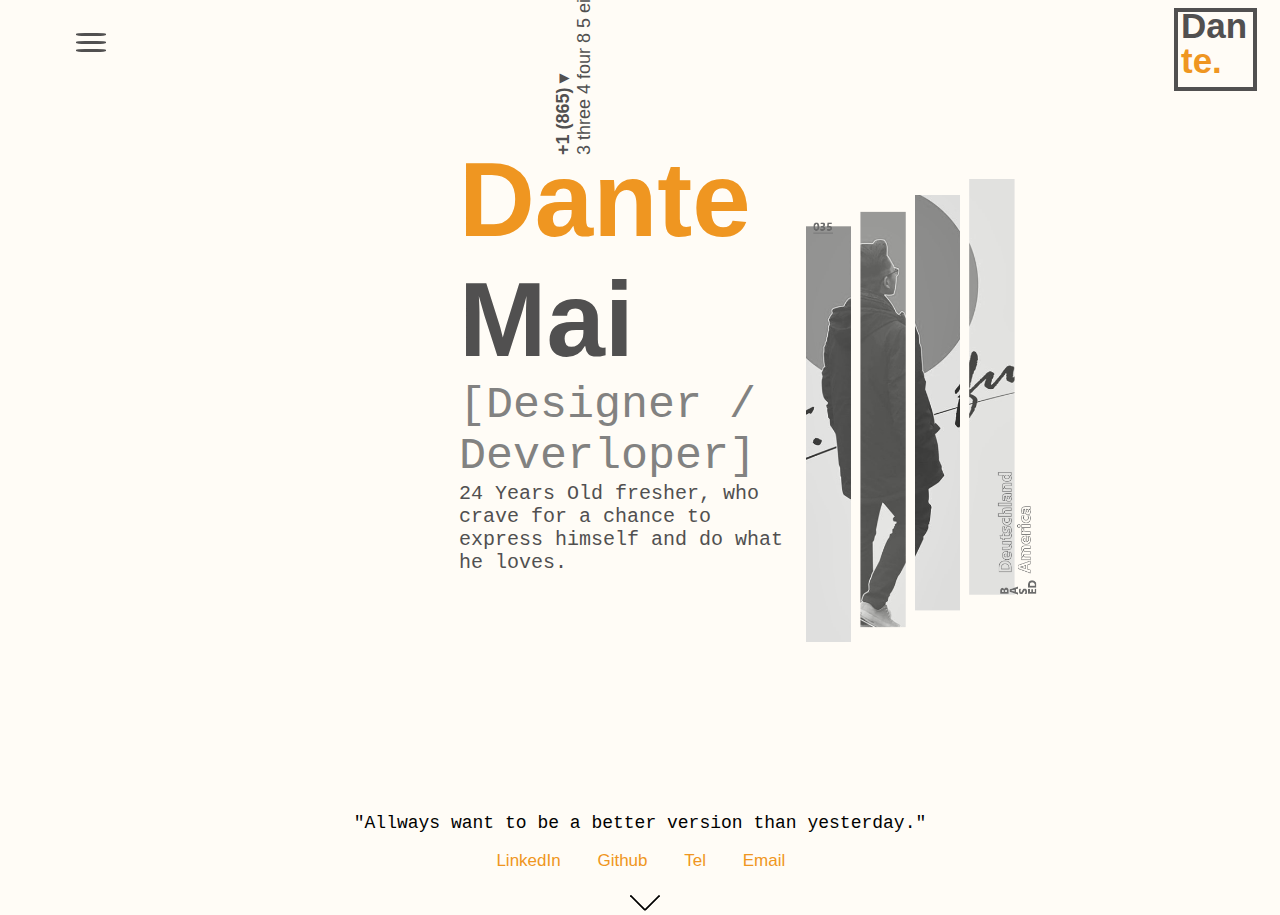
<file: index.html>
<!DOCTYPE html>
<html lang="en">
<head>
    <meta charset="UTF-8">
    <meta name="viewport" content="width=device-width, initial-scale=1.0">
    <title>Dante Projects</title>

    <!--Link Css file-->
    <link rel="stylesheet" href="./style.css">
</head>
<body>
    <header>
        <section id="head-bar">
            <nav class="nav dropdown">
                <div class="nav-icon">
                    <div class="line"></div>
                    <div class="line"></div>
                    <div class="line"></div>
                </div>
                <div class="dropdown-content">
                    <a href="#">About me</a>
                    <a href="#">Projects</a>
                    <a href="#">Contact me</a>
                </div>
            </nav>

            <div class="text-logo">
                <p style="color:#515050;"><span>Dan</span><span style="color: #EF9621;">te.</span></p>
            </div>
        </section>

        <section id="landing">
            <div id="introduce">
                <div class="introduce-text" style="width: 30%;">
                    <p class="phone-text"><b>+1 (865) &#9662;</b>
                        <br> 3 three 4 four 8 5 eight</p>
                    <h1><span style="color: #EF9621;">Dante</span> Mai</h1>
                    <h3 style="color: #828281;">[Designer / Deverloper]</h3>
                    <p class="intro">24 Years Old fresher, 
                    who crave for a chance to express himself and do what he loves.</p>
                </div>
                
                <div style="width: 40%;">
                    <img src="./img/Group 9@2x.png" alt="Self-pics-in-Black-and-White" style="max-width: 50%;">

                </div>
            </div>

            <blockquote>"Allways want to be a better version than yesterday."</blockquote>
            <div class="contacts">
                <a href="#">LinkedIn</a>
                <a href="#">Github</a>
                <a href="#">Tel</a>
                <a href="#">Email</a>
            </div>

            <a href="#" class="scroll-down"></a>
        </section>
    </header>

    <main>
  
    </main>
    
</body>
</html>
</file>
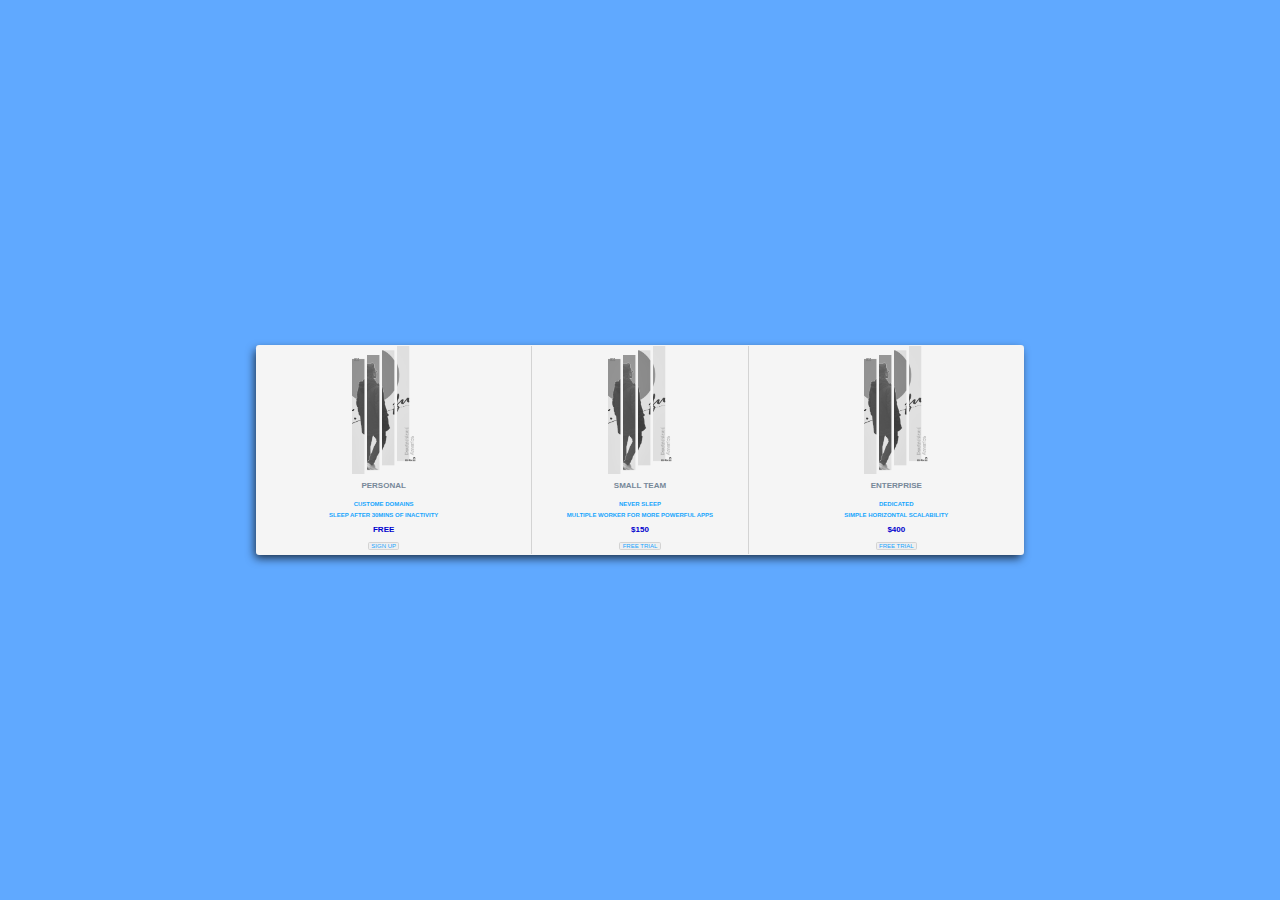
<file: practice.html>
<!DOCTYPE html>
<html lang="en">
<head>
    <meta charset="UTF-8">
    <meta http-equiv="X-UA-Compatible" content="IE=edge">
    <meta name="viewport" content="width=device-width, initial-scale=1.0">
    <title>Pricing chart</title>
    <link rel="stylesheet" href="./css-reset.css">
    <link rel="stylesheet" href="./practice.css">
</head>
<body>
    <section id="panel">
        <div class="panel-items">
            <img src="./img/Group 9.png" alt="description">
            <h2 class="title">PERSONAL</h2>
            <span class="description">Custome domains</span>
            <span class="description">Sleep after 30mins of inactivity</span>
            <span class="pricing">Free</span>
            <button class="call-to-action-btn">sign up</button>
        </div>
        <div class="panel-items">
            <img src="./img/Group 9.png" alt="description">
            <h2 class="title">SMALL TEAM</h2>
            <span class="description">Never sleep</span>
            <span class="description">multiple worker for more powerful apps</span>
            <span class="pricing">$150</span>
            <button class="call-to-action-btn">Free Trial</button>
        </div>
        <div class="panel-items">
            <img src="./img/Group 9.png" alt="description">
            <h2 class="title">ENTERPRISE</h2>
            <span class="description">Dedicated</span>
            <span class="description">Simple horizontal scalability</span>
            <span class="pricing">$400</span>
            <button class="call-to-action-btn">Free Trial</button>
        </div>

    </section>
    
</body>
</html>
</file>
<file: style.css>
/*---Define line break height---*/

body{
    font-family: 'Segoe UI', Tahoma, Geneva, Verdana, sans-serif;
    background-color: #FFFCF6;
}
a:link {
    text-decoration: none;
  } 
  a:visited {
    text-decoration: none;
  }
  a:hover {
    text-decoration: underline;
  }

/*---header---*/

#head-bar{
    display: flex;
    justify-content: space-between;
    margin-bottom: -3em;
    position: relative;;
}
.text-logo {
    width: 75px;
    height: 75px;
    margin-right: 15px;
    border: #515050 solid .3em;
    overflow: visible;
}
    .text-logo p{
        font-weight: 650;
        font-size: 35px;
        margin: -6px 0 0 3px;
        padding: 0;
    }
    .text-logo p>span{
        display: block;
        height: 35px;
        margin: 0;
        padding: 0;
    }
.nav {
    width: max-content;
    margin-left: 15px;
}
    .nav p{
        margin: 2px;
        padding: 2px;
    }
    .nav .dropdown-content>a {
        display: block;
        text-decoration:none;
    }
    .nav-icon{
        padding: 20px 0;
        margin-left: 3em;
    }
        .line{
            display: block;
            width: 30px;
            height: 3px;
            margin: 5px;
            border-radius: 30%; 
            background-color:#515050;
        }
.dropdown {
    position: relative;
    display: block;
}
    .dropdown-content {
        display: none;
        position:absolute;
        width: max-content;     
    }
.dropdown:hover .dropdown-content{
    display: block;
}

#introduce {
    display: flex;
    flex-direction: row;
    align-items: center;
    justify-content: space-between;
    width: fit-content;
}  
    .introduce-text{
        color:#515050;
        margin-bottom: 13em;
        margin-left:28em ;
    }
        .introduce-text .phone-text{
        transform: rotate(-90deg);
        margin: .2px .2em 3em 1.5em;
        width: max-content;
        font-size: 18px;
        font-weight: 501;

        }
        .introduce-text h1{
            font-weight: 650;
            font-size: 105px;
            font-stretch: 3px;
            margin: 0 0 0 3px;
            padding: 0;
        }
        .introduce-text h3{
            font-family: 'Sitka Display', Courier, monospace;
            font-weight: 300;
            font-size: 45px;
            font-stretch: 2px;
            margin: 0 0 0 3px;
            padding: 0;
        }
        .introduce-text .intro{
            font-family: 'SimSun-ExtB', Courier, monospace;
            font-weight: 250;
            font-size: 20px;
            margin: 0 0 0 3px;
            padding: 0;
            transform: none;
        }
    #landing blockquote {
        font-family: 'SimSun-ExtB', Courier, monospace;
        font-size: 18px;
        font-stretch: 80%;
        text-align: center;
        margin-top: 1.7em;
    }
    #landing .contacts {
        text-align: center;
    }
        .contacts a {
            color:#EF9621;
            font-size: 17px;
            margin: 0 .9em 0 1em;        
    }
        .scroll-down::before {
            position: relative;
            top: calc(50% - 8px);
            left: calc(50% - 6px);
            transform: rotate(-45deg);
            display: block;
            width: 20px;
            height: 20px;
            content: "";
            border: 2px solid black;
            border-radius: 0 0 0 10%;
            border-width: 0px 0 2px 2px;
            margin-top: 14px;
        }
</file>
<file: practice.css>
body {
    background: #60a9ff;
    display: flex;
    min-height: 100vh;
    display: flex;
    align-items: center;
    justify-content: center;
}
html {
    font-family: 'Open Sans', sans-serif;
    box-sizing: border-box;
}

#panel {
    background: whitesmoke;
    width: 60%;
    /*---Box-shadow---*/
    -webkit-box-shadow: -2px 4px 10px -1px rgba(0,0,0,0.75);
    -moz-box-shadow: -2px 4px 10px -1px rgba(0,0,0,0.75);
    box-shadow: -2px 4px 10px -1px rgba(0,0,0,0.75);
    border-radius: .2em;
    /*Display*/
    display: flex;
    flex-direction: row;
    justify-content:space-around;
}

.panel-items {
    display: flex;
    flex-direction: column;
    align-items: center;
    flex-wrap: wrap;

    height: 100%;
    margin: .1em;
    padding: .1em;

    font-size: .5em;
    text-align: center;

}
.panel-items:nth-child(2) {
    border-left: 0.5px solid lightgray ;
    border-right:.5px solid lightgray ;
}

.panel-items img {
    width: 30%;
}

.panel-items .title {
    color: lightslategrey;
    margin:1em 0 ;
    font-weight: 600;
}

.panel-items .description {
    color: rgb(24, 165, 253);
    font-size: .6em;
    font-weight: 600;
    text-transform: uppercase;
    width: 70%;
    margin: .6em 0;
}

.panel-items .pricing {
    text-transform: uppercase;
    font-weight: 900;
    color: mediumblue;
    margin: .6em 0;
}

.panel-items .call-to-action-btn {
    font-size: .7em;
    text-transform: uppercase;
    padding: 0 .4em;
    margin: .6em 0;
    color: rgb(24, 165, 253);
    border: .1em solid lightgray;
    border-radius: .3em;
    transition: .2s ease-out;
    
}
.panel-items .call-to-action-btn:hover {
    color: white;
    border: .1em solid rgb(24, 165, 253);
    background:rgb(24, 165, 253);
    transform: scale(1.1);
    cursor: pointer;

}
</file>
